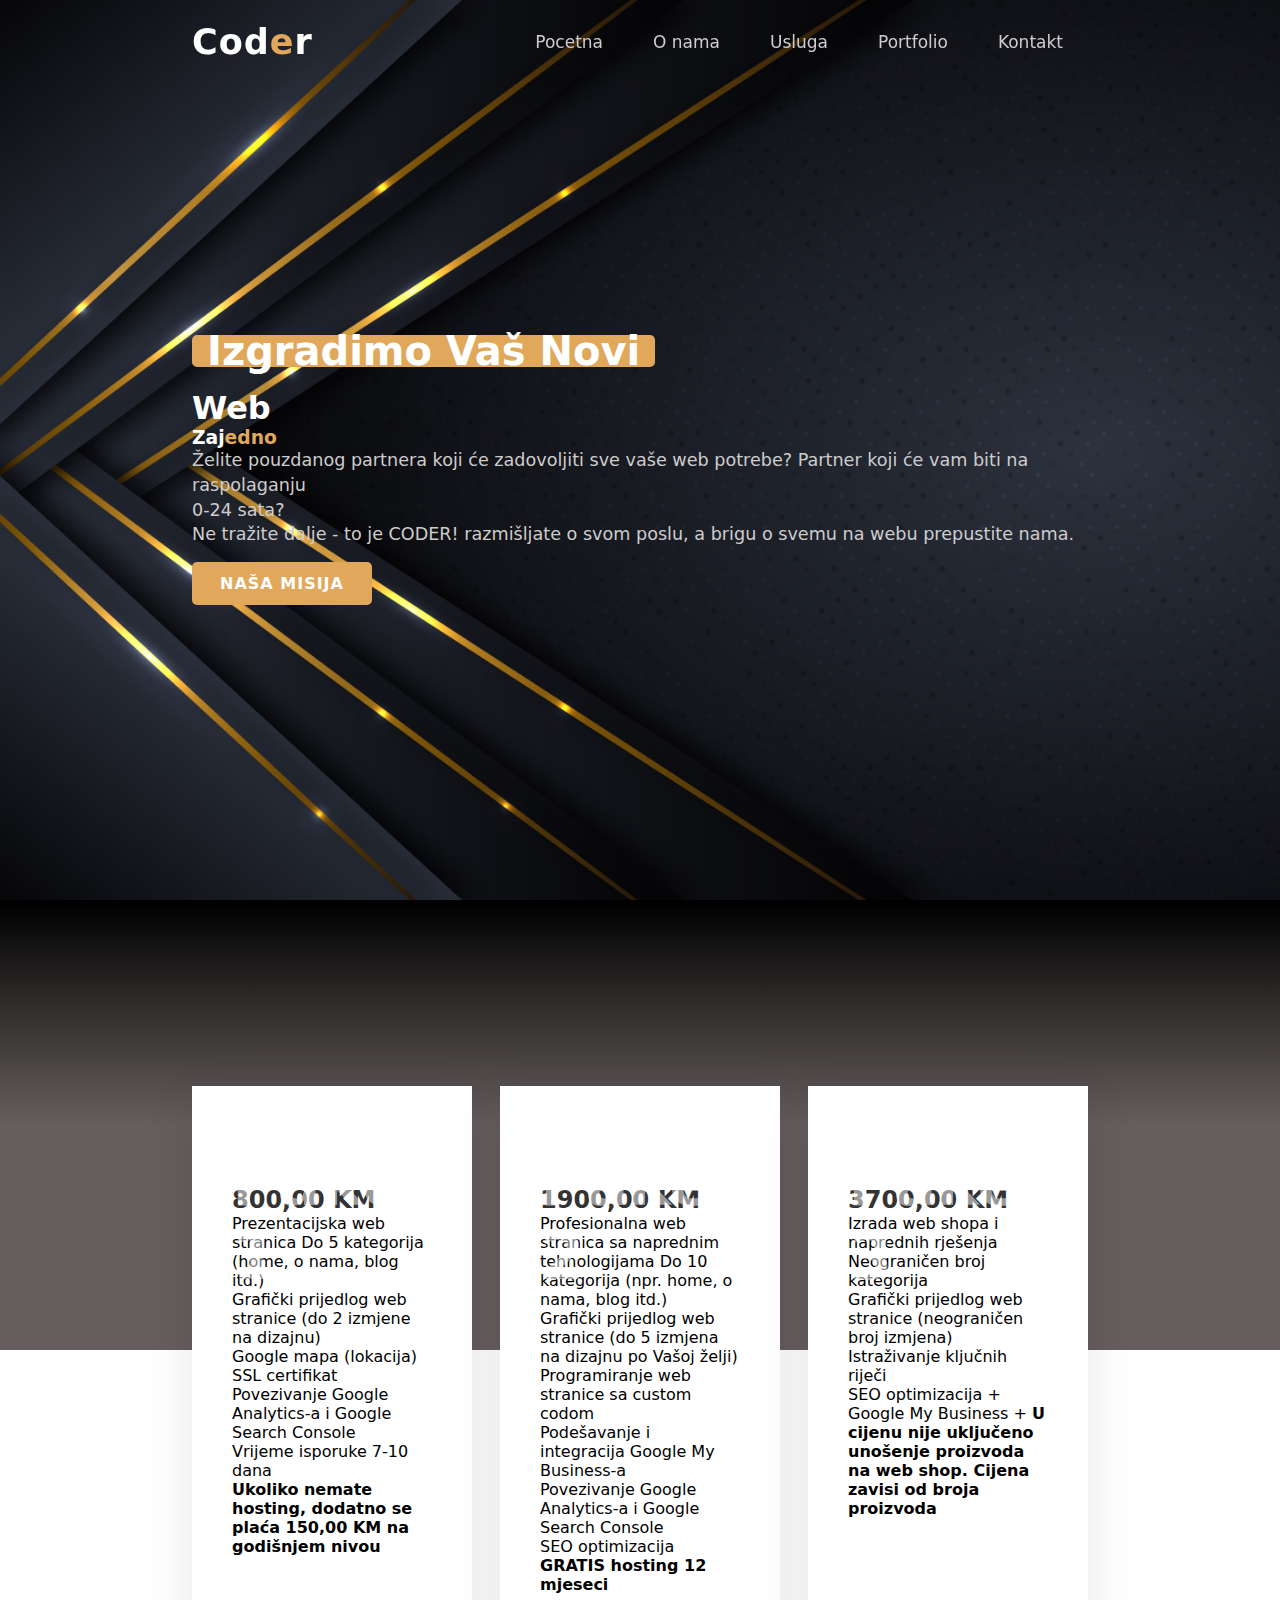
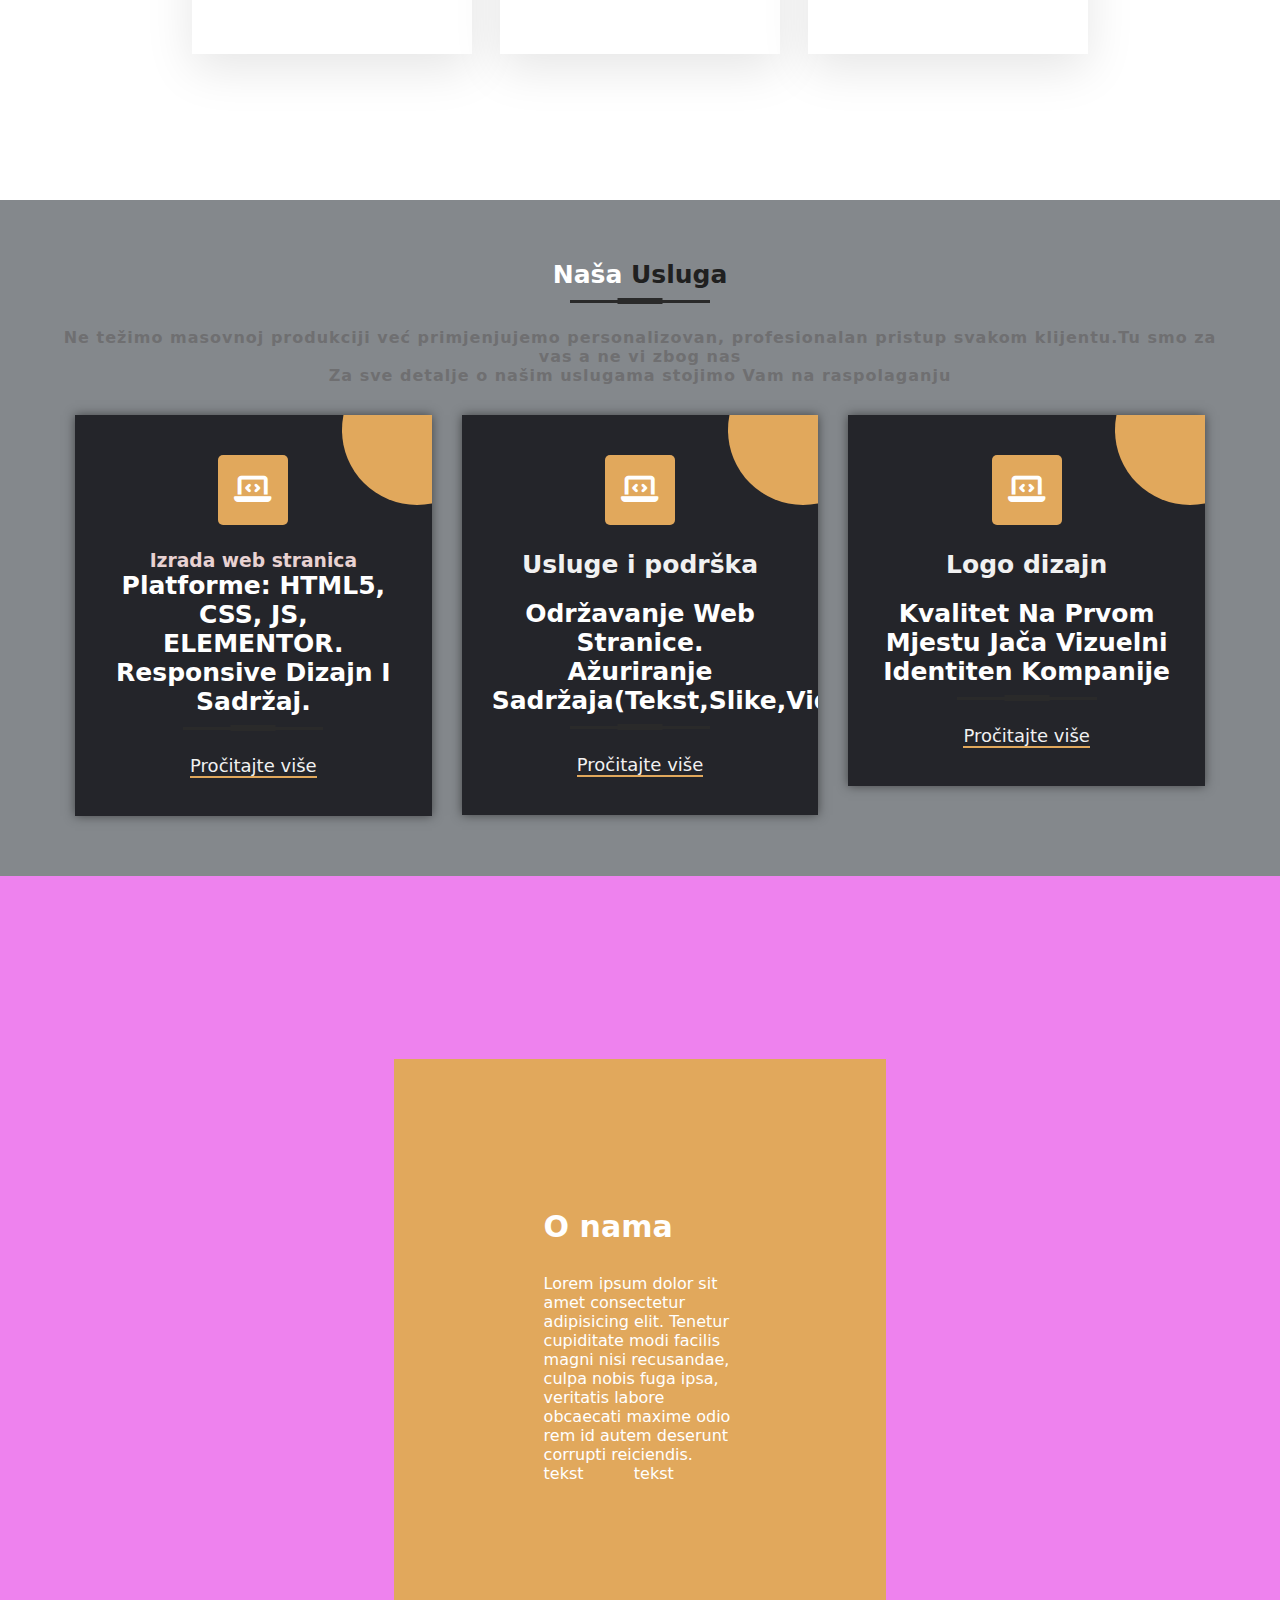
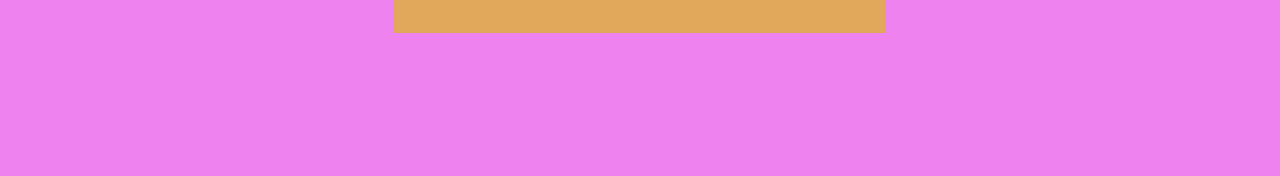
<file: MM-VISION/img/index.html>
<!DOCTYPE html>
<html lang="en">
<head>
    <meta charset="UTF-8">
    <meta http-equiv="X-UA-Compatible" content="IE=edge">
    <meta name="viewport" content="width=device-width, initial-scale=1.0">
    <title>MM-VISION</title>
    <link rel="stylesheet" href="index.css">
    <link rel="stylesheet"
  href="https://unpkg.com/boxicons@latest/css/boxicons.min.css">
  <link rel="preconnect" href="https://fonts.googleapis.com">
<link rel="preconnect" href="https://fonts.gstatic.com" crossorigin>
<link href="https://fonts.googleapis.com/css2?family=Lato:ital,wght@0,100;0,300;0,400;0,700;0,900;1,100;1,300;1,400;1,700;1,900&family=Poppins:wght@300;400;500;600;700;800;900&display=swap" rel="stylesheet">
<link rel="stylesheet" href="https://cdnjs.cloudflare.com/ajax/libs/font-awesome/6.4.0/css/all.min.css" >
</head>
<body>
    <header>
        <a href="#" class="logo">Cod<span>e</span>r</a>
        <ul class="navlist">
            <li><a href="#home" class="active">Pocetna</a></li>
            <li><a href="#about">O nama</a></li>
            <li><a href="#services">Usluga</a></li>
            <li><a href="#portfolio">Portfolio</a></li>
            <li><a href="#contact">Kontakt</a></li>
        </ul>
        <div class="bx bx-menu" id="menu-icon"></div>
    </header>
    <section class="home" id="home">
        <div class="home-text">
            <div class="slide">
                <span class="one"><h1>Izgradimo Vaš Novi</h1></span>
            </div>
            <h1>Web</h1>
            <h3>Zaj<span>edno</span></h3>
            <p>Želite pouzdanog partnera koji će zadovoljiti sve vaše web potrebe? 
                Partner koji će vam biti na raspolaganju  <br>0-24 sata?<br> Ne tražite dalje - to je CODER! 
                 razmišljate o svom poslu, a brigu o svemu na webu prepustite nama.</p>
            <div class="button">
                <a href="#" class="btn">NAŠA MISIJA</a>
             </div>
        </div>
    </section>
    <section class="cijene" id="cijene">
   <div class="onama">
    <div class="box">
        <h2>Paket 1</h2>
        <h3>800,00 KM</h3>
        <p>Prezentacijska web stranica
            Do 5 kategorija (home, o nama, blog itd.)
            <br>Grafički prijedlog web stranice (do 2 izmjene na dizajnu)
            <br>Google mapa (lokacija)
            <br>SSL certifikat
            <br>Povezivanje Google Analytics-a i Google Search Console
            <br>Vrijeme isporuke 7-10 dana
            <br><b>Ukoliko nemate hosting, dodatno se plaća 150,00 KM na godišnjem nivou</b></p>
        </div>
    
    <div class="box">
        <h2>Paket 2</h2>
        <h3>1900,00 KM</h3>
        <p>Profesionalna web stranica sa naprednim tehnologijama
            Do 10 kategorija (npr. home, o nama, blog itd.)
            <br>Grafički prijedlog web stranice (do 5 izmjena na dizajnu po Vašoj želji)
            <br>Programiranje web stranice sa custom codom
            <br>Podešavanje i integracija Google My Business-a
            <br>Povezivanje Google Analytics-a i Google Search Console
            <br>SEO optimizacija
            <br><b>GRATIS hosting 12 mjeseci</b></p>
    </div>
    <div class="box">
        <h2>Paket 3</h2>
        <h3>3700,00 KM</h3>
        <p>Izrada web shopa i naprednih rješenja
            <br>Neograničen broj kategorija
            <br>Grafički prijedlog web stranice (neograničen broj izmjena)
            <br>Istraživanje ključnih riječi
            <br>SEO optimizacija +
            <br>Google My Business +
           <b>U cijenu nije uključeno unošenje proizvoda na web shop. 
            Cijena zavisi od broja proizvoda</b></p>
    </div>

   </div>
</section>
<section class="services" id="services">
  <div class="usluga">
    <div class="row">
        <div class="header-section">
            <h2 class="naslov">Naša <span>Usluga</span></h2>
        </div>
        <p class="tekst">Ne težimo masovnoj produkciji već primjenjujemo personalizovan, profesionalan pristup svakom klijentu.Tu smo za vas a ne vi zbog nas<br>Za sve detalje o našim uslugama stojimo Vam na raspolaganju</p>
    </div>
    <div class="row">
        <div class="services-kolona">
            <div class="single-service">
                <div class="content">
                    <span class="icon">
                        <i class="fa-solid fa-laptop-code"></i>
                    </span>
                    <h3 class="title">Izrada web stranica</h3>
                    <p class="naslov">Platforme: HTML5, CSS, JS, ELEMENTOR.
                        <br>Responsive dizajn i sadržaj. </p>
                    <a href="#" class="learn-more">Pročitajte više</a>
                </div>
                <span class="circle-before"></span>
            </div>

        </div>
        <div class="services-kolona">
            <div class="single-service">
                <div class="content">
                    <span class="icon">
                        <i class="fa-solid fa-laptop-code"></i>
                    </span>
                    <h3 class="main-title">Usluge i podrška</h3>
                    <p class="naslov">Održavanje web stranice.
                        <br>Ažuriranje sadržaja(tekst,slike,video...) </p>
                    <a href="#" class="learn-more">Pročitajte više</a>
                </div>
                <span class="circle-before"></span>
            </div>

        </div>
        <div class="services-kolona">
            <div class="single-service">
                <div class="content">
                    <span class="icon">
                        <i class="fa-solid fa-laptop-code"></i>
                    </span>
                    <h3 class="main-title">Logo dizajn</h3>
                    <p class="naslov">Kvalitet na prvom mjestu jača vizuelni identiten kompanije </p>
                    <a href="#" class="learn-more">Pročitajte više</a>
                </div>
                <span class="circle-before"></span>
            </div>

        </div>
    </div>
  </div>
</section>
<section class="about" id="about">
    <div class="inner-container">
        <h1>O nama</h1>
        <p class="text">Lorem ipsum dolor sit amet consectetur adipisicing elit. Tenetur cupiditate modi facilis magni nisi recusandae, culpa nobis fuga ipsa, veritatis labore obcaecati maxime odio rem id autem deserunt corrupti reiciendis.</p>
        <div class="skills">
            <spam>tekst</spam>
            <span>tekst</span>
             <sapn>tekst</sapn>
        </div>

    </div>
</section>


    
    
</body>
</html>
</file>
<file: MM-VISION/img/index.css>
*{
    padding:0;
    margin: 0;
    box-sizing: border-box;
    font-family: 'Poppins', sans-serif;
    text-decoration: none;
    list-style: none;
    scroll-behavior: smooth;
}
:root{
    --bg-color: #2a2a2a;
    --second-bg-color: #2020;
    --text-color: #fff;
    --second-color: #cecccc;
    --main-color: #e1a85c;
    --big-font: 5rem;
    --h2-font: 3rem;
    --p-font: 1.1rem;
}
body{
    background-color: var(--bg-color);
    color: var(--text-color);
}
header{
    position: fixed;
    width: 100%;
    top: 0;
    right: 0;
    z-index: 1000;
    display: flex;
    align-items: center;
    justify-content: space-between;
    background: transparent;
    padding: 22px 15%;
    border-bottom: 1px solid transparent;
    transition: all .45s ease;
}
.logo{
    color: var(--text-color);
    font-size: 35px;
    font-weight: 700;
    letter-spacing: 1px;
}
span{
    color: var(--main-color);
}
.navlist{
    display: flex;
}
.navlist a{
   color: var(--second-color);
   font-size: 17px;
   font-weight: 500;
   margin: 0 25px;
   transition: all .45s ease;
}
.navlist a:hover{
    color: var(--main-color);
}
#menu-icon{
    font-size: 35px;
    color: var(--text-color);
    z-index: 10001;
    cursor: pointer;
    margin-left: 25px;
    display: none;
}
section{
    padding: 160px 15% 120px;
}
.home{
    position: relative;
    height: 100vh;
    width: 100%;
    background-image: url(../pozadina.jpg);
    background-size: cover;
    background-position: center;
    display: flex;
    align-items: center;
    justify-content: flex-start;
}
.slide{
    margin-bottom: 20px;
}
.one{
    display: inline-block;
    margin-right: 15px;
    height: 32px;
    padding: 0 15px;
    line-height: 32px;
    font-size: 20px;
    font-weight: 500;
    border-radius: 5px;
    background: var(--main-color);
    color: var(--text-color);
}
.home-text p{
    color: var(--second-color);
    font-size: var(--p-font);
    line-height: 1.4;
    margin-bottom: 15px;
}
.btn{
    display: inline-block;
    padding:  12px 28px;
    background: var(--main-color);
    border-radius: 5px;
    color: var(--text-color);
    font-size: 1rem;
    letter-spacing: 1px;
    font-weight: 600;
    transition: all .45s ease;
}
.btn:hover{
    transform: scale(0.9);
}
header.sticky{
    background-color: var(--bg-color);
    border-bottom: 1px solid #0201011a;
    padding: 12px 15%;
}
*{
    margin: 0;
    padding: 0;
    box-sizing: border-box;
    font-family:'Times New Roman', Times, serif;
}
.cijene{
    
    display: flex;
    justify-content: center;
    align-items: center;
    min-height: 100vh;
    background: linear-gradient(#000000, #665e5e,50%,#fff 50%,#fff 100%);
}
.onama{
    width: 1100px;
    display: flex;
    justify-content: space-between;
    flex-wrap: wrap;
}
.onama .box{
    position: relative;
    width: 280px;
    background:#fff;
    padding: 100px 40px 60px;
    box-shadow: 0 15px 45px rgba(0, 0, 0, .1);
}
.onama .box:before {
   content: '';
   position: absolute;
   top: 0;
   left: 0;
   width: 100%;
   height: 100%;
   background: #e1a85c;
   transform: scaleY(0);
   transform-origin: top;
   transition: transform 0.5s;   
}
.onama .box:hover::before{
    transform: scaleY(1);
   transform-origin: bottom;
   transition: transform 0.5s; 
}
.onama .box h2{
    position: absolute;
    left: 40px;
    top: 60px;
    font-size: 4em;
    font-weight: 800;
    z-index: 1;
    opacity: 0.5;
    transition: 0.5s;
    }
    .onama .box:hover h2{
        opacity: 1;
        color: #fff;
        transform: translateY(-40px);
    }
    .onama .box h3{
        position: relative;
        font-size: 1.5em;
        color: #333;
        transition: 0.5s;
    }
    .onama.box p{
        position: relative;
        z-index: 2;
        color: #555;
        transition: 0.5s;
    }
   .onama .box:hover h3
   .onama .box p
   {
    color: black;
   }
   .onama .box p{
    color: rgb(0, 0, 0);
   }
   *{
    margin: 0;
    padding: 0;
    box-sizing: border-box;
   }
   body{
    width: 100%;
    background-color: #84888c;
    color: #fff;
    font-family: 'Times New Roman', Times, serif;
   }
   .services{
    padding: 60px ;
    color: #e8d2d2;
    background-color: #84888c;
   }
   .services .usluga{
    max-width: 1240px;
    margin: auto;
   }
   .row{
    display: flex;
    flex-wrap: wrap;
    justify-content: center;
   }
   .services .naslov{
    color: #fff;
    position: relative;
    padding-bottom: 14px;
    margin-bottom: 25px;
    font-weight: 700;
    font-size: 25px;
    text-transform: capitalize;

   }
   .services .naslov span{
    color: #202020;
   }
   .services .naslov:before{
    content: '';
    position: absolute;
    bottom: 0;
    left: 50%;
    width: 140px;
    height: 3px;
    background-color: #2a2a2a;
    transform: translateX(-50%);
   }
   .services .naslov:after{
    content: '';
    position: absolute;
    bottom: -1px;
    left: 50%;
    width: 45px;
    height: 6px;
    background-color: #2a2a2a;
    transform: translateX(-50%);
   }
   .services .tekst{
    letter-spacing: 1px;
    font-size: 16px;
    color: #6f6f71;
    font-weight: 600;
    text-align: center;
   }
   .services .services-kolona{
    max-width: 33.333333%;
    padding: 0 15px;
   }
   .services .services-kolona .single-service{
    position: relative;
    margin-top: 30px;
    background-color: #24252a;
    border-radius: 0;
    padding: 40px 30px;
    box-shadow: 0 0 10px 0 rgb(0, 0, 0, 0.5);
    overflow: hidden;
    text-align: center;

   }
   .services .services-kolona .single-service .content{
    position: relative;
    z-index: 20;
   }
   .services .services-kolona .single-service .content .icon{
    display: inline-block;
    margin-bottom: 25px;
    width: 70px;
    height: 70px;
    background-color: #e1a85c;
    border-radius: 5px;
    line-height: 70px;
    text-align: center;
    color: #fff;
    font-size: 30px;
    transition: all 0.5s;
   }
   .services .services-kolona .single-service:hover .icon{
    background-color: #fff;
    color: #e1a85c;
    border-radius: 50px;
    transition: all 0.5s;
   }
   .services .services-kolona .single-service .content .main-title{
    margin-bottom: 20px;
    font-weight: 700;
    font-size: 25px;
    color: #f1f1f1;
    transition: color 0.3s;
   }
   .services .services-kolona .single-service .content .tekst{
    margin-bottom: 20px;
    letter-spacing: 1px;
    font-size: 14px;
    font-weight: 500;
    color: #e1a85c;
    transition: color 0.3s;
   }
   .services .services-kolona .single-service .content .learn-more{
    color: #f1f1f1;
    text-decoration: none;
    font-size: 18px;
    position: relative;
    font-weight: 500;
    transition: color .3s;
   }
   .services .services-kolona .single-service:hover .tekst{
    color: #e1a85c;
   }
   .services .services-kolona .single-service .content .learn-more:after{
    content: '';
    position: absolute;
    bottom: -2px;
    left: 0;
    right: 0;
    height: 2px;
    background-color: #e1a85c;
    transition: .3s;
   }
   .services .services-kolona .single-service:hover .learn-more:after{
    background-color: #fff;
   }
   .services .services-kolona .single-service .circle-before{
    position: absolute;
    top: 0;
    right: 0;
    transform: translate(40%,-40%);
    width: 150px;
    height: 150px;
    background-color: #e1a85c;
    border-radius: 50%;
    transition: all 0.6s;
   }
   .services .services-kolona .single-service:hover .circle-before{
    width: 100%;
    height: 100%;
    transform: none;
    border: 0;
    border-radius: 0;
    opacity: 0.8;
   }
   *{
    margin: 0;
    padding: 0;
    font-family: system-ui, -apple-system, BlinkMacSystemFont, 'Segoe UI', Roboto, Oxygen, Ubuntu, Cantarell, 'Open Sans', 'Helvetica Neue', sans-serif;
    box-sizing: border-box;
   }
   .about{
    min-height: 100vh;
    display: flex;
    align-items: center;
    justify-content: center;
    background-color: violet;
   }
 .about-section{
    background-image: url(../slika1.png);
    background-color: var(--main-color);
    overflow: hidden;
    padding: 100px 0;
 }
 .inner-container{
    width: 55%;
    float: right;
    background-color: var(--main-color);
    padding: 150px;
 }
 .inner-container h1{
    margin-bottom: 30px;
    font-size: 30px;
    font-weight: 900;
 }
</file>
